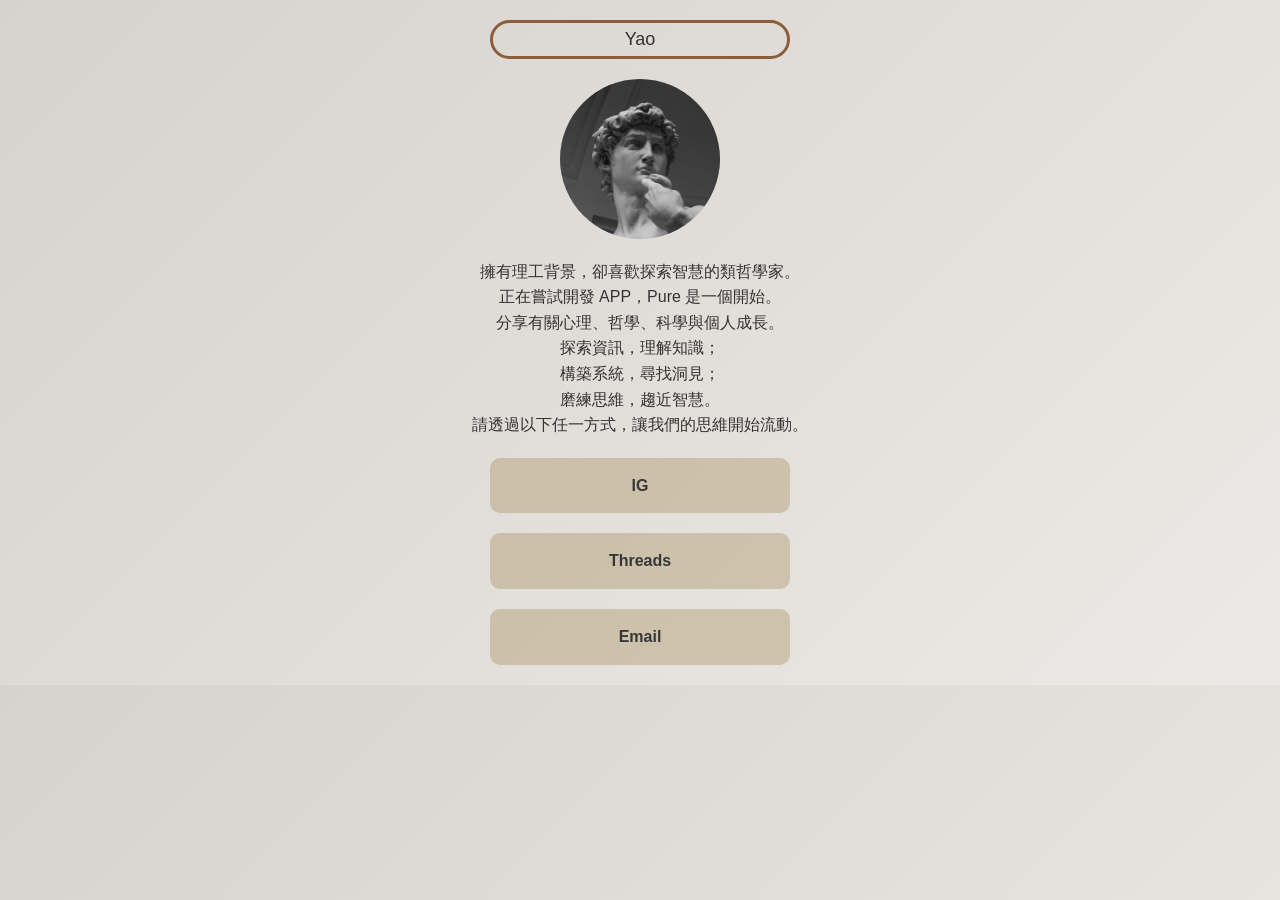
<file: index.html>
<!DOCTYPE html>
<html lang="zh-Hant-TW">
  <head>
    <meta charset="UTF-8">
    <meta name="viewport" content="width=device-width, initial-scale=1">
    <link rel="stylesheet" href="css/reset.css">
    <link rel="stylesheet" href="css/style.css">
    <title>Yao社群入口</title>
  </head>

  <body>

    <!-- 🌟 用 container 包住主要內容，方便 CSS 控制 -->
    <div class="container">

      <h1>Yao</h1>

      <p>
        <img src="yao.webp" alt="yao的頭貼">
      </p>

      <p>
        擁有理工背景，卻喜歡探索智慧的類哲學家。<br>
        正在嘗試開發 APP，Pure 是一個開始。<br>
        分享有關心理、哲學、科學與個人成長。<br>
        探索資訊，理解知識；<br>
        構築系統，尋找洞見；<br>
        磨練思維，趨近智慧。<br>
        請透過以下任一方式，讓我們的思維開始流動。<br>
      </p>

      <ul>
        <li><a href="https://www.instagram.com/minimalist_shine/" target="_blank" rel="noopener noreferrer">IG</a></li>
        <li><a href="https://www.threads.net/@minimalist_shine" target="_blank" rel="noopener noreferrer">Threads</a></li>
        <li><a href="mailto:musemoran@gmail.com?subject=你好！&body=我對你的[請填入你對哪方面感興趣]內容很感興趣，希望能夠進一步交流！">Email</a></li>
      </ul>

    </div> <!-- container 結束 -->

  </body>
</html>
</file>
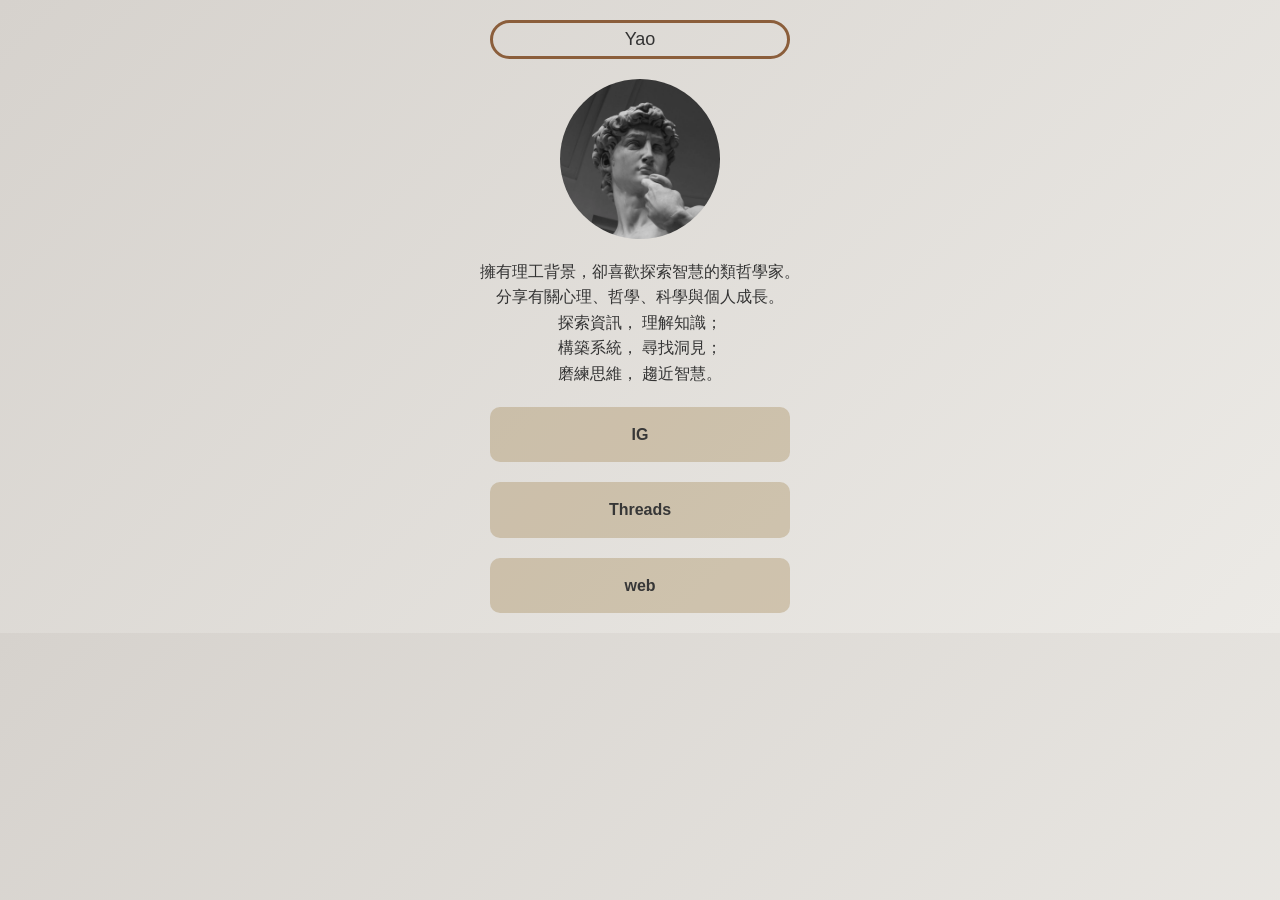
<file: Social_media.html>
<!DOCTYPE html>
<html lang="zh-Hant-TW">
  <head>

    <meta charset="UTF-8">
    <link rel="stylesheet" href="css/reset.css">
    <link rel="stylesheet" href="css/style.css">
    <title>Yao社群入口</title>

  </head>

  <body>

    <h1>Yao</h1>

    <p>
      <img src="yao.webp" alt="yao的頭貼">
    </p>

    <p>
      擁有理工背景，卻喜歡探索智慧的類哲學家。<br>
      分享有關心理、哲學、科學與個人成長。<br>
      探索資訊，
      理解知識；<br>
      構築系統，
      尋找洞見；<br>
      磨練思維，
      趨近智慧。<br>
    </p>

    <ul>
      <li><a href="https://www.instagram.com/minimalist_shine/" target="_blank" rel="noopener noreferrer">IG</a></li>
      <li><a href="https://www.threads.net/@minimalist_shine" target="_blank" rel="noopener noreferrer">Threads</a></li>
      <li><a href="#">web</a></li>
    </ul>

  </body>

</html>
</file>
<file: css/style.css>
@charset "UTF-8";

/* 🌟 電腦版設定：不變動 */
body {
  background: linear-gradient(135deg, #D6D2CD 0%, #ECEAE6 100%);
  color: #333;
  font-family: "Microsoft JhengHei", "Helvetica", "Arial", sans-serif;
}

/* 🌟 電腦版標題 */
h1 {
  font-size: 18px;
  border: 3px solid rgb(139, 94, 59);
  border-radius: 20px;
  padding: 6px 0;
  margin: 20px auto;
  width: 300px;
  text-align: center;
}

/* 🌟 內文、清單對齊 */
p, ul {
  text-align: center;
  margin-bottom: 20px;
  line-height: 1.6;
}

/* 🌟 圖片 */
img {
  width: 160px;
  height: 160px;
  object-fit: cover;
  border-radius: 50%;
}

/* 🌟 連結按鈕 */
a {
  background-color: rgba(134, 95, 27, 0.25);
  display: block;
  padding: 15px 0;
  border-radius: 10px;
  color: rgb(55, 55, 55);
  font-weight: bold;
}

/* 🌟 清單 */
ul {
  width: 300px;
  margin: 20px auto;
}

/* 🌟 按鈕間距 */
li {
  margin-bottom: 20px;
}

/* ✅ 手機版專屬調整 */
/* ✅ 手機版專屬調整 */
@media screen and (max-width: 600px) {

  /* 🌟 調整 h1 與頁面頂部的距離 */
  h1 {
    font-size: 18px;
    width: 90%;
    max-width: 280px;
    padding: 10px 0;
    border-width: 2px;
    margin: 5px auto 10px auto; /* 🌟 調整上方距離，讓它靠近頂部 */
  }

  /* 🌟 確保 body 沒有過多 padding */
  body {
    padding-top: 10px; /* 🌟 限制頂部空間，避免內容被推下 */
  }

  /* 🌟 確保 .container 沒有過多 margin */
  .container {
    margin-top: 0px; /* 🌟 移除額外的頂部間距 */
  }

  /* 🌟 修正內文段落排版 */
  p {
    font-size: 14px;
    line-height: 1.4; /* 降低行距，避免段落過長 */
    padding: 0 8%;
    text-align: center;
  }

  /* 🌟 縮小圖片，讓排版更緊湊 */
  img {
    width: 110px;
    height: 110px;
    margin-bottom: 10px; /* 調整與內文的間距 */
  }

  ul {
    width: 100%;
    max-width: 320px;
    padding: 0;
    text-align: center; /* 讓內容置中 */
  }

  /* 🌟 修正按鈕樣式 */
  a {
    font-size: 14px;
    padding: 12px 0; /* 恢復適當的高度 */
    width: 90%; /* 讓按鈕填滿父元素 */
    max-width: 280px; /* 與 h1 一致 */
    border-radius: 8px;
    margin: 10px auto; /* 讓按鈕置中 */
    display: block; /* 確保按鈕是區塊級元素 */
    text-align: center; /* 讓文字水平置中 */
  }
}
</file>
